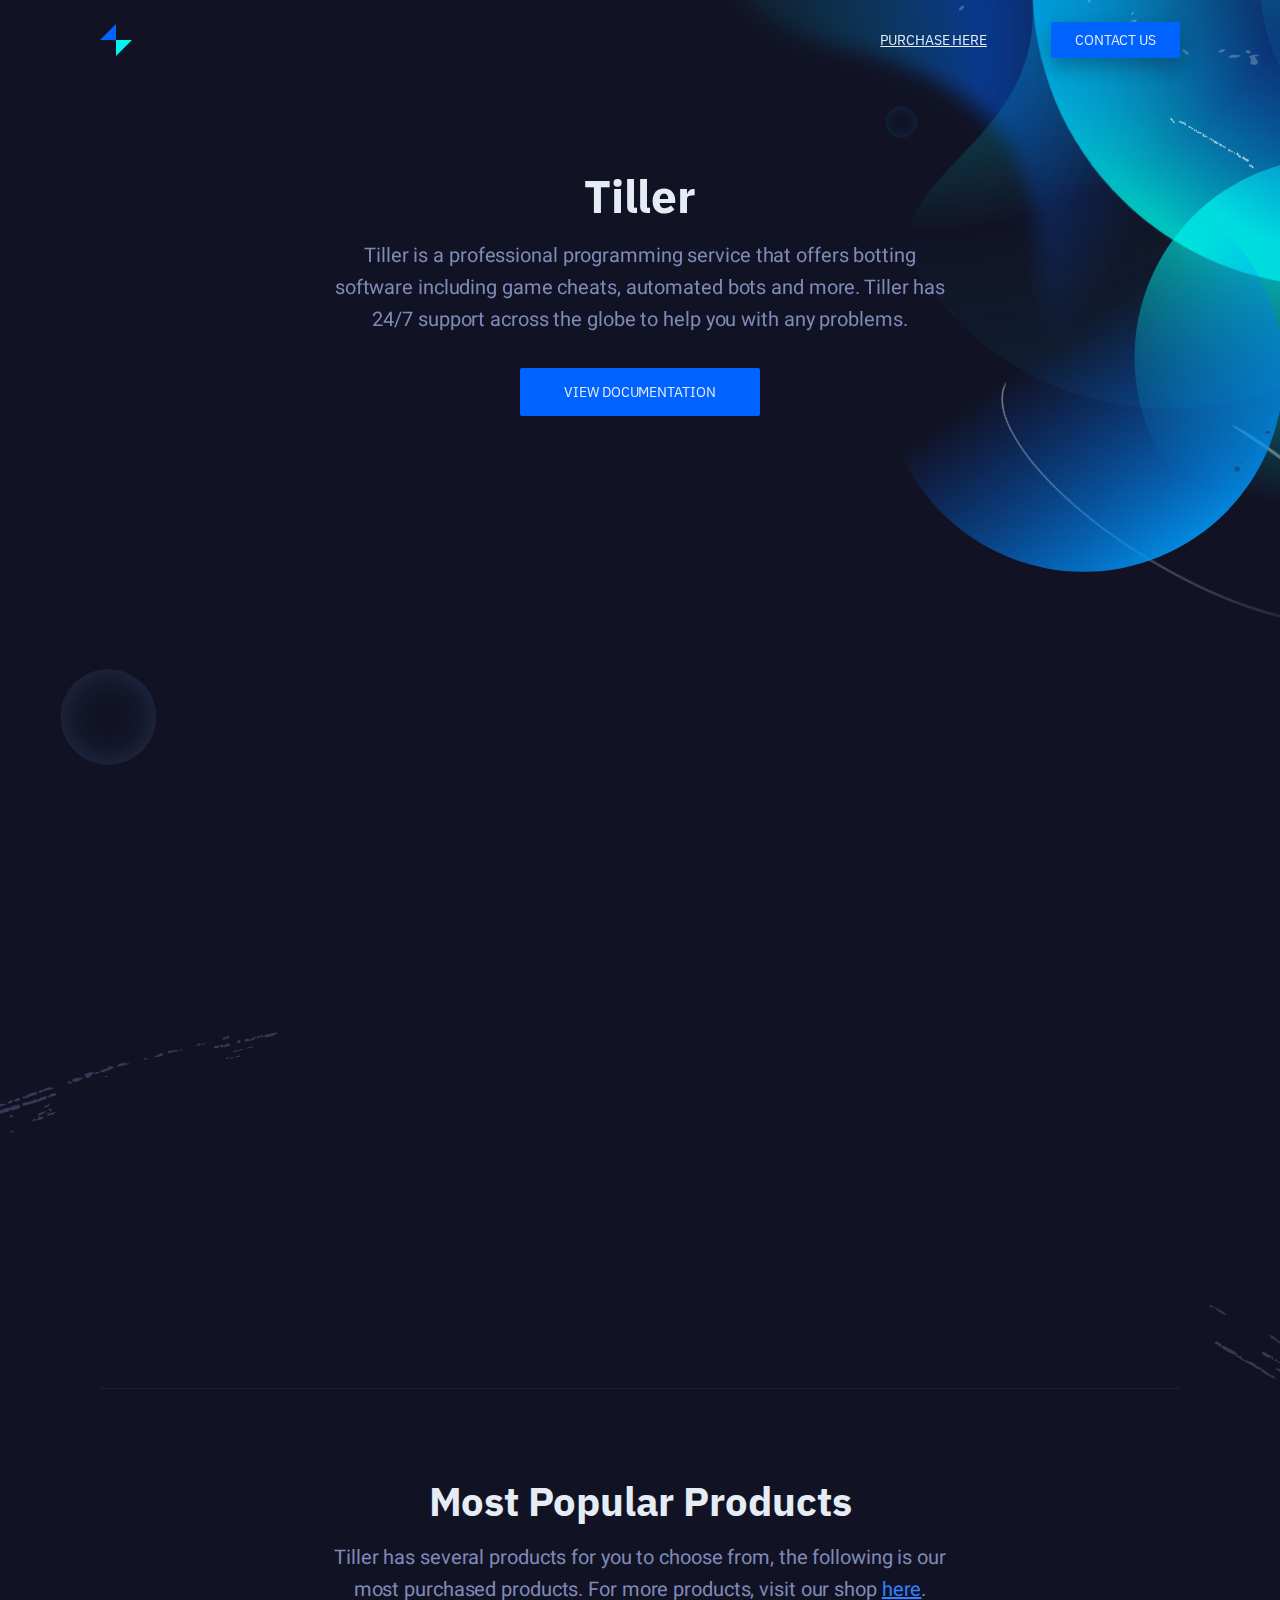
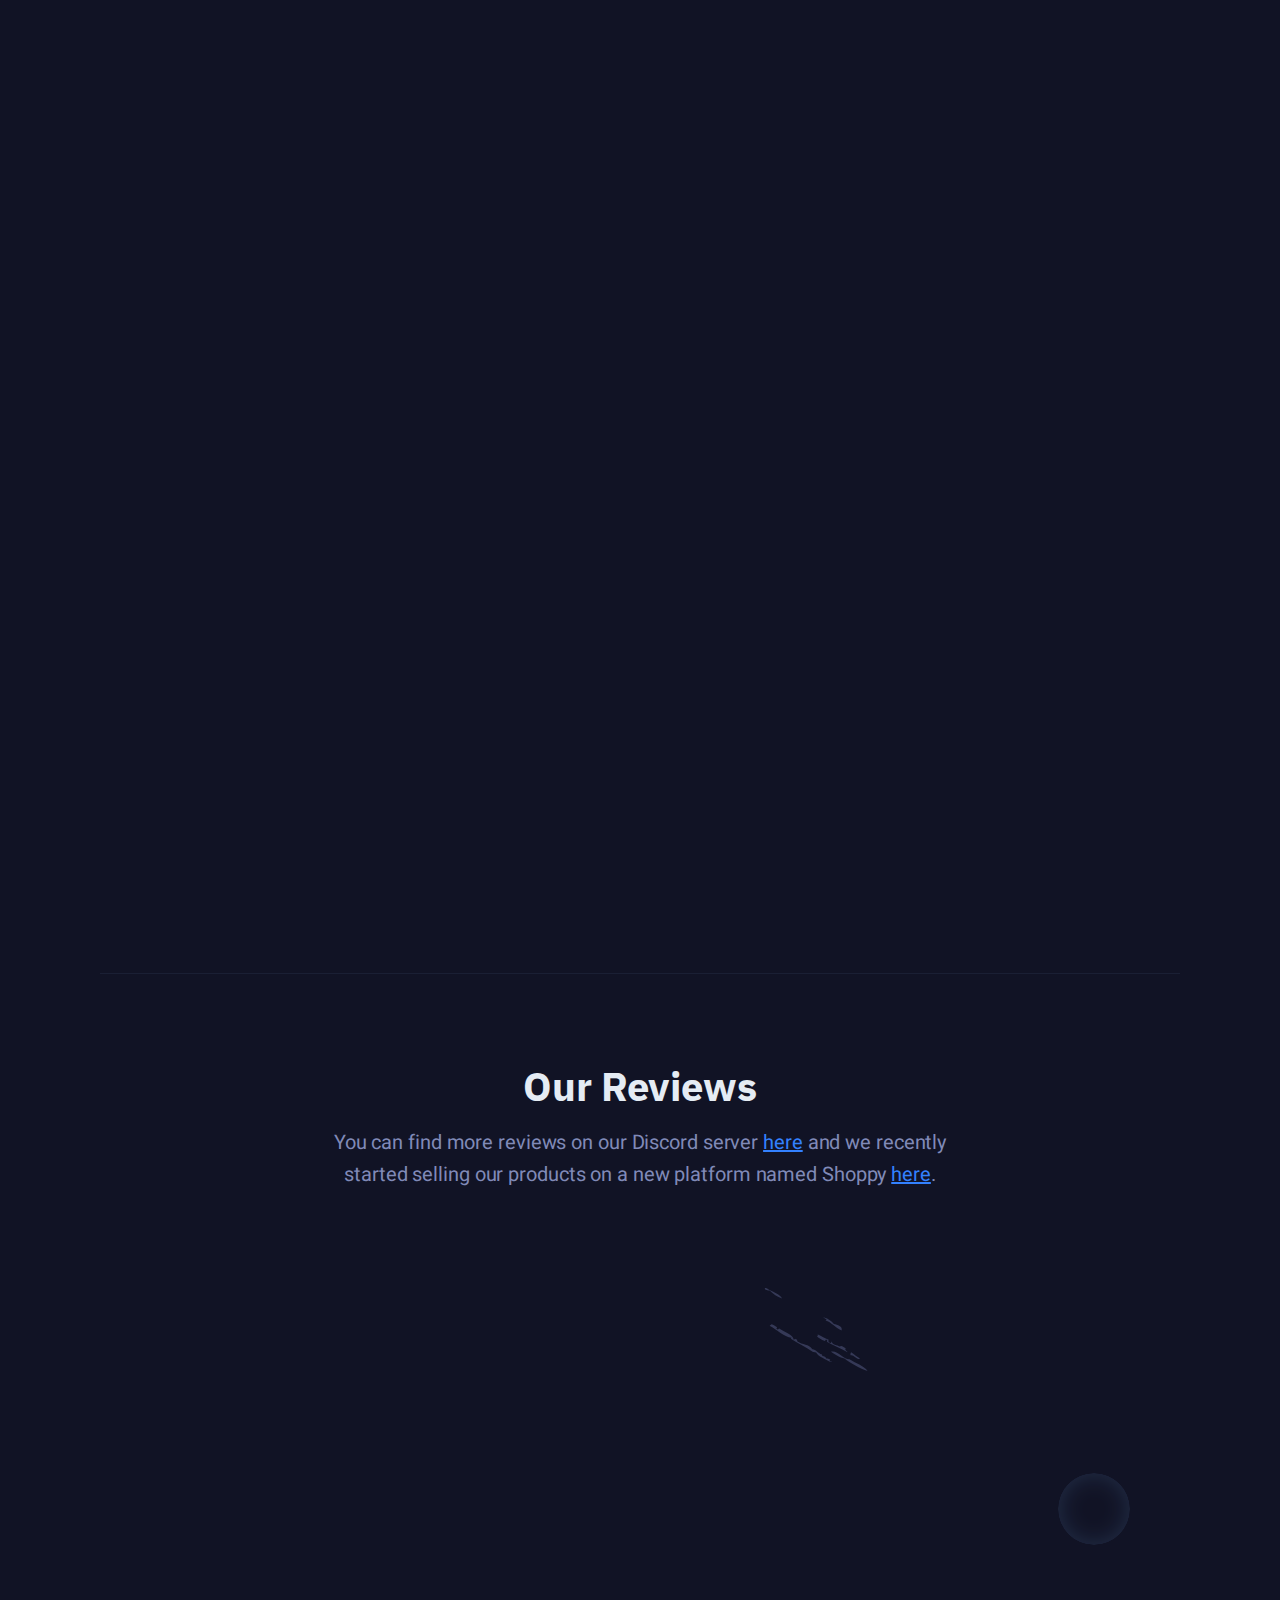
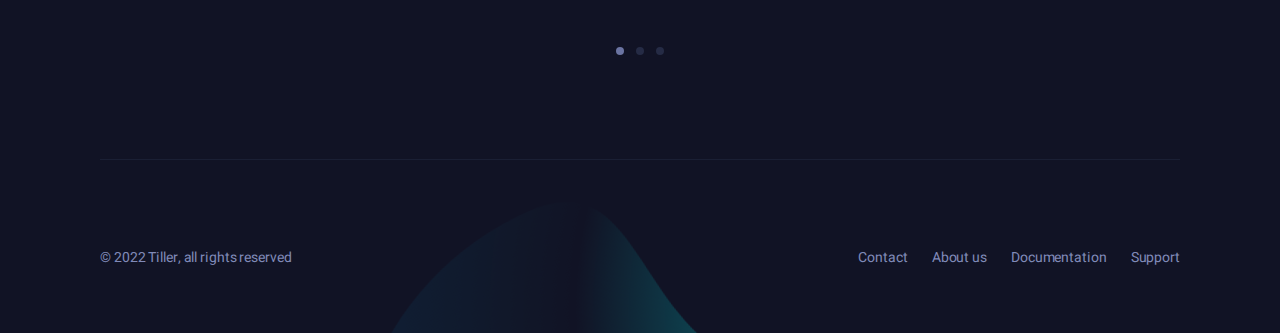
<file: index.html>
<!DOCTYPE html>
<html lang="en" class="no-js">

<head>
	<meta charset="utf-8" />
	<meta http-equiv="X-UA-Compatible" content="IE=edge" />
	<meta name="viewport" content="width=device-width,initial-scale=1" />
	<title>Tiller Development</title>
	<link rel="stylesheet" href="css/style.css" />
</head>

<body class="has-animations">
	<div class="body-wrap">
		<header class="site-header reveal-from-bottom">
			<div class="container">
				<div class="site-header-inner">
					<div class="brand">
						<h1 class="m-0">
							<a href="index.html"><img src="images/logo.svg" alt="Tiller" width="32" height="32" /></a>
						</h1>
					</div>
					<button id="header-nav-toggle" class="header-nav-toggle" aria-controls="primary-menu"
						aria-expanded="false">
						<span class="screen-reader">Menu</span>
						<span class="hamburger"><span class="hamburger-inner"></span></span>
					</button>
					<nav id="header-nav" class="header-nav">
						<div class="header-nav-inner">
							<ul class="list-reset text-xxs header-nav-right">
								<li>
									<a href="https://shoppy.gg/@tiller">Purchase here</a>
								</li>
							</ul>
							<ul class="list-reset header-nav-right">
								<li><a class="button button-primary button-sm" href="https://tiller.to/discord">Contact Us</a>
								</li>
							</ul>
						</div>
					</nav>
				</div>
			</div>
		</header>
		<main class="site-content">
			<section class="hero section center-content illustration-section-01">
				<div class="container-sm">
					<div class="hero-inner section-inner">
						<div class="hero-content">
							<h1 class="mt-0 mb-16 reveal-from-bottom" data-reveal-delay="200">
								Tiller
							</h1>
							<div class="container-xs">
								<p class="mt-0 mb-32 reveal-from-bottom" data-reveal-delay="400">
									Tiller is a professional programming service that offers botting software including game cheats, automated bots and more. 
									Tiller has 24/7 support across the globe to help you with any problems.
								</p>
								<div class="reveal-from-bottom" data-reveal-delay="600">
									<a class="button button-primary" href="https://tiller.to/docs">View Documentation</a>
								</div>
							</div>
						</div>
						<div class="hero-figure illustration-element-01 reveal-from-bottom" data-reveal-value="20px"
							data-reveal-delay="800">
							<img src="images/hero-image.png" alt="Hero image" />
						</div>
					</div>
				</div>
			</section>
			<section class="features-tiles section center-content illustration-section-02">
				<div class="container">
					<div class="features-tiles-inner section-inner">
						<div class="tiles-wrap">
							<div class="tiles-item reveal-scale-up">
								<div class="tiles-item-inner">
									<div class="features-tiles-item-header">
										<div class="features-tiles-item-image mb-16">
											<img src="images/feature-tile-icon-01.svg" alt="Feature tile icon 01" />
										</div>
									</div>
									<div class="features-tiles-item-content">
										<h4 class="mt-0 mb-8">
											User friendly
										</h4>
										<p class="m-0 text-sm">
											All of our products are straight-forward with a guide if needed and have a clean user interface.
										</p>
									</div>
								</div>
							</div>
							<div class="tiles-item reveal-scale-up" data-reveal-delay="200">
								<div class="tiles-item-inner">
									<div class="features-tiles-item-header">
										<div class="features-tiles-item-image mb-16">
											<img src="images/feature-tile-icon-02.svg" alt="Feature tile icon 02" />
										</div>
									</div>
									<div class="features-tiles-item-content">
										<h4 class="mt-0 mb-8">
											24/7 Support
										</h4>
										<p class="m-0 text-sm">
											We have kind and helpful support from all around the world with several languages to assist you.
										</p>
									</div>
								</div>
							</div>
							<div class="tiles-item reveal-scale-up" data-reveal-delay="400">
								<div class="tiles-item-inner">
									<div class="features-tiles-item-header">
										<div class="features-tiles-item-image mb-16">
											<img src="images/feature-tile-icon-03.svg" alt="Feature tile icon 03" />
										</div>
									</div>
									<div class="features-tiles-item-content">
										<h4 class="mt-0 mb-8">
											Reputable
										</h4>
										<p class="m-0 text-sm">
											We have several customers who are satisfied with Tiller products and we do our best to ensure satisfaction.
										</p>
									</div>
								</div>
							</div>
							
						</div>
					</div>
				</div>
			</section>
			<section class="features-split section">
				<div class="container">
					<div class="features-split-inner section-inner has-top-divider">
						<div class="section-header center-content">
							<div class="container-xs">
								<h2 class="mt-0 mb-16">
									Most Popular Products
								</h2>
								<p class="m-0">
									Tiller has several products for you to choose from, the following is our most purchased products. For more products, visit our shop <a href="https://shoppy.gg/@tiller">here</a>.
								</p>
							</div>
						</div>
						<div class="split-wrap invert-mobile">
							<div class="split-item">
								<div class="split-item-content center-content-mobile reveal-from-left"
									data-reveal-container=".split-item">
									<h3 class="mt-0 mb-12">
										VALORANT Aimbot
									</h3>
									<p class="m-0">
										<b>Undetected</b> and <b>external</b> aimbot. This cheat does not inject into the game, instead it uses what is on your screen. This product also includes: Flickbot, Aimbot, Triggerbot, A.I Detection and Color Detection.
									</p>
								</div>
								<div class="split-item-image split-item-image-fill illustration-element-03 reveal-from-right"
									data-reveal-container=".split-item">
									<img src="images/features-split-image.svg" alt="Features split image 01" />
									<div style="position:absolute;width:117.8%;max-width:117.8%;top:-9.9%;left:-5.87%">
										<img src="images/features-split-top-01.png" alt="Features split top 01"
											width="622" height="510" />
									</div>
								</div>
							</div>
							<div class="split-item">
								<div class="split-item-content center-content-mobile reveal-from-right"
									data-reveal-container=".split-item">
									<h3 class="mt-0 mb-12">
										Twitch Bot
									</h3>
									<p class="m-0">
										<b>Live View Bot</b>, Follow Bot, Account Creator, Chat Spammer, Host Sender, Friend Request Sender, Spam Whispers
									</p>
								</div>
								<div class="split-item-image split-item-image-fill illustration-element-04 reveal-from-left"
									data-reveal-container=".split-item">
									<img src="images/twitch.png" alt="Features split image 02" />
									<div style="position:absolute;width:117.8%;max-width:117.8%;top:-9.9%;left:-5.87%">
										
									</div>
								</div>
							</div>
							
								
							</div>
						</div>
					</div>
				</div>
			</section>
			<section class="pricing section">
				<div class="container">
					<div class="pricing-inner section-inner pb-0 has-top-divider">
						<div class="section-header center-content">
							<div class="container-xs">
								<h2 class="mt-0 mb-16">
									Our Reviews
								</h2>
								<p class="m-0">
									You can find more reviews on our Discord server <a href="https://tiller.to/discord">here</a> and we recently started selling our products on a new platform named Shoppy <a href="https://shoppy.gg/@tiller">here</a>.
								</p>
							</div>
						</div>
						
				</div>
			</section>
			<section class="testimonial section center-content is-carousel illustration-section-07"
				data-autorotate="7000">
				<div class="container-xs">
					<div class="testimonial-inner section-inner">
						<div class="tiles-wrap carousel-items reveal-scale-up">
							<div class="tiles-item carousel-item">
								<div class="tiles-item-inner">
									<div class="testimonial-item-header mb-16">
										<h2 class="mt-0 mb-16">
											Alkay 
										</h2>
										<div class="testimonial-item-image">
											
											<img src="images/alkay.png" alt="Testimonial image 01"
												width="56" height="56" />
										</div>
									</div>
									<div class="testimonial-item-content">
										<p class="m-0">
											+rep I've been using the Valorant aimbot for awhile now and it's incredible, I wish I found it sooner I have climbed ranks super fast. Haven't been banned and it's great it doesn't hook into Valorant. Lots of options, legit or rage 10/10 
										</p>
									</div>
								</div>
							</div>
							<div class="tiles-item carousel-item">
								<div class="tiles-item-inner">
									<div class="testimonial-item-header mb-16">
										<h2 class="mt-0 mb-16">
											xTekky 
										</h2>
										<div class="testimonial-item-image">
											
											<img src="images/tekky.png" alt="Testimonial image 02"
												width="56" height="56" />
										</div>
									</div>
									<div class="testimonial-item-content">
										<p class="m-0">
											Totally worth it! Amazing Valorant cheat Skilled support, knows exactly what to do. I tried other cheats but all got me banned, this one haven't been banned.
										</p>
									</div>
								</div>
							</div>
							<div class="tiles-item carousel-item">
								<div class="tiles-item-inner">
									<div class="testimonial-item-header mb-16">
										<h2 class="mt-0 mb-16">
											Jove 
										</h2>
										<div class="testimonial-item-image">
											<img src="images/jove.png" alt="Testimonial image 03"
												width="56" height="56" />
										</div>
									</div>
									<div class="testimonial-item-content">
										<p class="m-0">
											Twitch bot is great, so many options to do and great to troll people with chat spam and the live view bot works 10/10. I also got the valorant cheat for a week, not banned and aimbot so accurate.
										</p>
									</div>
								</div>
							</div>
						</div>
					</div>
				</div>
			</section>
		</main>
		<footer class="site-footer center-content-mobile illustration-section-09">
			<div class="container">
				<div class="site-footer-inner has-top-divider">
					<div class="footer-top space-between text-xxs">
						
					</div>
					<div class="footer-bottom space-between text-xxs invert-order-desktop">
						<nav class="footer-nav">
							<ul class="list-reset">
								<li><a href="https://tiller.to/discord">Contact</a></li>
								<li><a href="#">About us</a></li>
								<li><a href="https://tiller.to/docs">Documentation</a></li>
								<li><a href="https://tiller.to/discord">Support</a></li>
							</ul>
						</nav>
						<div class="footer-copyright">
							&copy; 2022 Tiller, all rights reserved
						</div>
					</div>
				</div>
			</div>
		</footer>
	</div>
	<script src="js/main.min.js"></script>
</body>

</html>
</file>
<file: css/style.css>
@import url("https://fonts.googleapis.com/css?family=IBM+Plex+Sans:600|Heebo:400,700&display=swap");html{line-height:1.15;-ms-text-size-adjust:100%;-webkit-text-size-adjust:100%}body{margin:0}article,aside,footer,header,nav,section{display:block}h1{font-size:2em;margin:0.67em 0}figcaption,figure,main{display:block}figure{margin:1em 40px}hr{box-sizing:content-box;height:0;overflow:visible}pre{font-family:monospace, monospace;font-size:1em}a{background-color:transparent;-webkit-text-decoration-skip:objects}abbr[title]{border-bottom:none;text-decoration:underline;-webkit-text-decoration:underline dotted;text-decoration:underline dotted}b,strong{font-weight:inherit}b,strong{font-weight:bolder}code,kbd,samp{font-family:monospace, monospace;font-size:1em}dfn{font-style:italic}mark{background-color:#ff0;color:#000}small{font-size:80%}sub,sup{font-size:75%;line-height:0;position:relative;vertical-align:baseline}sub{bottom:-0.25em}sup{top:-0.5em}audio,video{display:inline-block}audio:not([controls]){display:none;height:0}img{border-style:none}svg:not(:root){overflow:hidden}button,input,optgroup,select,textarea{font-family:sans-serif;font-size:100%;line-height:1.15;margin:0}button,input{overflow:visible}button,select{text-transform:none}button,html [type="button"],[type="reset"],[type="submit"]{-webkit-appearance:button}button::-moz-focus-inner,[type="button"]::-moz-focus-inner,[type="reset"]::-moz-focus-inner,[type="submit"]::-moz-focus-inner{border-style:none;padding:0}button:-moz-focusring,[type="button"]:-moz-focusring,[type="reset"]:-moz-focusring,[type="submit"]:-moz-focusring{outline:1px dotted ButtonText}fieldset{padding:0.35em 0.75em 0.625em}legend{box-sizing:border-box;color:inherit;display:table;max-width:100%;padding:0;white-space:normal}progress{display:inline-block;vertical-align:baseline}textarea{overflow:auto}[type="checkbox"],[type="radio"]{box-sizing:border-box;padding:0}[type="number"]::-webkit-inner-spin-button,[type="number"]::-webkit-outer-spin-button{height:auto}[type="search"]{-webkit-appearance:textfield;outline-offset:-2px}[type="search"]::-webkit-search-cancel-button,[type="search"]::-webkit-search-decoration{-webkit-appearance:none}::-webkit-file-upload-button{-webkit-appearance:button;font:inherit}details,menu{display:block}summary{display:list-item}canvas{display:inline-block}template{display:none}[hidden]{display:none}@media (min-width: 641px){.has-animations [class*=reveal-]{opacity:0;will-change:opacity, transform}.has-animations .reveal-from-top{transform:translateY(-20px)}.has-animations .reveal-from-bottom{transform:translateY(20px)}.has-animations .reveal-from-left{transform:translateX(-20px)}.has-animations .reveal-from-right{transform:translateX(20px)}.has-animations .reveal-scale-up{transform:scale(.95)}.has-animations .reveal-scale-down{transform:scale(1.05)}.has-animations .reveal-rotate-from-left{transform:perspective(1000px) rotateY(-45deg)}.has-animations .reveal-rotate-from-right{transform:perspective(1000px) rotateY(45deg)}.has-animations.is-loaded [class*=reveal-]{transition:opacity .6s ease,transform .6s ease}.has-animations.is-loaded [class*=reveal-].is-revealed{opacity:1;transform:translate(0)}}html{box-sizing:border-box}*,*:before,*:after{box-sizing:inherit}body{background:#111325;-moz-osx-font-smoothing:grayscale;-webkit-font-smoothing:antialiased}hr{border:0;display:block;height:1px;background:#1A1F34;margin-top:24px;margin-bottom:24px}ul,ol{margin-top:0;padding-left:24px}ul:not(:last-child),ol:not(:last-child){margin-bottom:24px}ul{list-style:disc}ol{list-style:decimal}li:not(:last-child){margin-bottom:12px}li>ul,li>ol{margin-top:12px;margin-bottom:0}dl{margin-top:0;margin-bottom:24px}dt{font-weight:700}dd{margin-left:24px;margin-bottom:24px}img{border-radius:2px}img,svg,video{display:block;height:auto;max-width:100%}figure{margin:48px 0}figcaption{padding:8px 0}table{font-size:16px;line-height:24px;letter-spacing:-0.1px;border-collapse:collapse;margin-bottom:24px;width:100%}tr{border-bottom:1px solid #1A1F34}th{font-weight:700;text-align:left}th,td{padding:8px 16px}th:first-child,td:first-child{padding-left:0}th:last-child,td:last-child{padding-right:0}.invert-color hr{display:block;height:1px;background:#E5ECF4}.invert-color tr{border-bottom:1px solid #E5ECF4}html{font-size:20px;line-height:32px;letter-spacing:-0.1px}body{color:#808AB8;font-size:1rem}body,button,input,select,textarea{font-family:"Heebo", sans-serif;font-weight:400}h1,h2,h3,h4,h5,h6,.h1,.h2,.h3,.h4,.h5,.h6{font-family:"IBM Plex Sans", serif;font-weight:700;clear:both;color:#E5ECF4;word-wrap:break-word;overflow-wrap:break-word}h1,.h1{font-size:40px;line-height:50px}h2,.h2{font-size:32px;line-height:42px}h3,.h3{font-size:24px;line-height:34px}h4,.h4{font-size:24px;line-height:34px}h5,.h5{font-size:20px;line-height:32px;letter-spacing:-0.1px}h6,.h6,small,.text-sm{font-size:18px;line-height:30px;letter-spacing:-0.1px}.text-xs{font-size:16px;line-height:24px;letter-spacing:-0.1px}.text-xxs{font-size:14px;line-height:22px}figcaption{font-size:14px;line-height:22px}a:not(.button){color:#3381FF;text-decoration:underline;font-weight:400}a:not(.button):hover,a:not(.button):active{outline:0;text-decoration:none}a.button-link{color:#808AB8;text-decoration:underline;font-weight:400}a.button-link:hover,a.button-link:active{text-decoration:none}h1,.h1{margin-top:48px;margin-bottom:32px}h2,.h2{margin-top:48px;margin-bottom:32px}h3,.h3{margin-top:36px;margin-bottom:24px}h4,h5,h6,.h4,.h5,.h6{margin-top:24px;margin-bottom:24px}p{margin-top:0;margin-bottom:24px}dfn,cite,em,i{font-style:italic}blockquote{font-size:20px;line-height:32px;letter-spacing:-0.1px;margin-top:24px;margin-bottom:24px;margin-left:24px}blockquote::before{content:"\201C"}blockquote::after{content:"\201D"}blockquote p{display:inline}address{border-width:1px 0;border-style:solid;border-color:#1A1F34;padding:24px 0;margin:0 0 24px}pre,pre h1,pre h2,pre h3,pre h4,pre h5,pre h6,pre .h1,pre .h2,pre .h3,pre .h4,pre .h5,pre .h6{font-family:"Courier 10 Pitch", Courier, monospace}pre,code,kbd,tt,var{background:#0c0e1b}pre{font-size:16px;line-height:24px;letter-spacing:-0.1px;max-width:100%;overflow:auto;padding:24px 24px;margin-top:24px;margin-bottom:24px}code,kbd,tt,var{font-family:Monaco, Consolas, "Andale Mono", "DejaVu Sans Mono", monospace;font-size:16px;line-height:24px;letter-spacing:-0.1px;padding:2px 4px}abbr,acronym{cursor:help}mark,ins{text-decoration:none}b,strong{font-weight:700}.invert-color{color:#252B45}.invert-color a:not(.button){color:#252B45;text-decoration:underline}.invert-color a:not(.button):hover,.invert-color a:not(.button):active{outline:0;text-decoration:none}.invert-color a.button-link{text-decoration:underline}.invert-color a.button-link:hover,.invert-color a.button-link:active{text-decoration:none}.invert-color h1,.invert-color h2,.invert-color h3,.invert-color h4,.invert-color h5,.invert-color h6,.invert-color .h1,.invert-color .h2,.invert-color .h3,.invert-color .h4,.invert-color .h5,.invert-color .h6{color:#111325}.invert-color address{border-color:#E5ECF4}.invert-color pre,.invert-color code,.invert-color kbd,.invert-color tt,.invert-color var{background:#0c0e1b}@media (max-width: 640px){.h1-mobile{font-size:40px;line-height:50px}.h2-mobile{font-size:32px;line-height:42px}.h3-mobile{font-size:24px;line-height:34px}.h4-mobile{font-size:24px;line-height:34px}.h5-mobile{font-size:20px;line-height:32px;letter-spacing:-0.1px}.h6-mobile{font-size:18px;line-height:30px;letter-spacing:-0.1px}}@media (min-width: 641px){h1,.h1{font-size:46px;line-height:56px}h2,.h2{font-size:40px;line-height:50px}h3,.h3{font-size:32px;line-height:42px}}.container,.container-sm,.container-xs{width:100%;margin:0 auto;padding-left:16px;padding-right:16px}@media (min-width: 481px){.container,.container-sm,.container-xs{padding-left:24px;padding-right:24px}}.container{max-width:1128px}.container-sm{max-width:944px}.container-xs{max-width:668px}[class*=container] [class*=container]{padding-left:0;padding-right:0}[class*=container] .container-sm{max-width:896px}[class*=container] .container-xs{max-width:620px}.button{display:inline-flex;font-size:14px;line-height:22px;font-weight:400;padding:12px 43px;height:48px;text-decoration:none !important;text-transform:uppercase;color:#0062FF;background-color:#E5ECF4;border-width:1px;border-style:solid;border-color:rgba(0,0,0,0);border-radius:2px;cursor:pointer;justify-content:center;text-align:center;letter-spacing:inherit;white-space:nowrap;transition:background .15s ease}.button:active{outline:0}.button:hover{background-color:#fff}.button.is-loading{position:relative;color:transparent !important;pointer-events:none}.button.is-loading::after{content:'';display:block;position:absolute;width:22px;height:22px;margin-left:-11px;margin-top:-11px;top:50%;left:50%;border:2px solid #0062FF;border-radius:50%;border-right-color:transparent !important;border-top-color:transparent !important;z-index:1;-webkit-animation:button-loading .6s infinite linear;animation:button-loading .6s infinite linear}.button[disabled]{cursor:not-allowed;color:#111325;background-color:#252B45 !important}.button[disabled].is-loading::after{border-color:#111325}.button-sm{padding:6px 23px;height:36px}.button-dark{color:#E5ECF4;background-color:#111325}.button-dark:hover{background-color:#16182f}.button-dark.is-loading::after{border-color:#E5ECF4}.button-primary{color:#E5ECF4;background-color:#0062FF}.button-primary:hover{background-color:#0f6bff}.button-primary.is-loading::after{border-color:#E5ECF4}.button-secondary{color:#E5ECF4;background-color:#00A7FF}.button-secondary:hover{background-color:#0facff}.button-secondary.is-loading::after{border-color:#E5ECF4}.button-block{display:flex;width:100%}.button-group{display:flex;flex-wrap:wrap;align-items:center;margin-right:-8px;margin-left:-8px;margin-top:-8px}.button-group:last-of-type{margin-bottom:-8px}.button-group:not(:last-of-type){margin-bottom:8px}.button-group>[class*=button]{margin:8px}@media (max-width: 640px){.button-wide-mobile{width:100%;max-width:280px}}@-webkit-keyframes button-loading{0%{transform:rotate(0)}100%{transform:rotate(360deg)}}@keyframes button-loading{0%{transform:rotate(0)}100%{transform:rotate(360deg)}}fieldset{padding:0;margin:0;border:0}.form-label{font-size:14px;line-height:22px;font-weight:700;color:#808AB8}.form-input,.form-select,.form-checkbox input,.form-radio input{-moz-appearance:none;-webkit-appearance:none;background-color:rgba(0,0,0,0);border-width:1px;border-style:solid;border-color:#252B45}.form-input:active,.form-input:focus,.form-select:active,.form-select:focus,.form-checkbox input:active,.form-checkbox input:focus,.form-radio input:active,.form-radio input:focus{outline:none;background-color:#1A1F34}.form-input[disabled],.form-select[disabled],.form-checkbox input[disabled],.form-radio input[disabled]{cursor:not-allowed;background-color:#252B45;border-color:#808AB8}.form-input.form-error,.form-select.form-error,.form-checkbox input.form-error,.form-radio input.form-error{border-color:#FF5858}.form-input.form-warning,.form-select.form-warning,.form-checkbox input.form-warning,.form-radio input.form-warning{border-color:#FFBD65}.form-input.form-success,.form-select.form-success,.form-checkbox input.form-success,.form-radio input.form-success{border-color:#00C2BE}.form-input,.form-select{display:block;font-size:16px;line-height:24px;letter-spacing:-0.1px;padding:11px 15px;height:48px;border-radius:0;color:#808AB8;box-shadow:none;max-width:100%;width:100%}.form-input::-webkit-input-placeholder{color:#6B74A2}.form-input::-moz-placeholder{color:#6B74A2}.form-input:-ms-input-placeholder{color:#6B74A2}.form-input::-ms-input-placeholder{color:#6B74A2}.form-input::placeholder{color:#6B74A2}.form-input::-ms-input-placeholder{color:#6B74A2}textarea.form-input{height:auto;resize:vertical}.form-select{padding-right:46px;background-image:url("data:image/svg+xml;charset=US-ASCII,%3Csvg%20viewBox%3D%220%200%2016%2016%22%20xmlns%3D%22http%3A%2F%2Fwww.w3.org%2F2000%2Fsvg%22%3E%3Cpath%20d%3D%22M8%2011.4L2.6%206%204%204.6l4%204%204-4L13.4%206%208%2011.4z%22%20fill%3D%22%23E5ECF4%22%20fill-rule%3D%22evenodd%22%2F%3E%3C%2Fsvg%3E");background-position:right 15px center;background-repeat:no-repeat;background-size:16px 16px}.form-select-sm{padding-right:38px;background-position:right 11px center}.form-select-sm,.form-input-sm{padding:5px 11px;height:36px}.has-icon-left,.has-icon-right{position:relative}.has-icon-left svg,.has-icon-right svg{pointer-events:none;position:absolute;top:50%;transform:translateY(-50%)}.has-icon-left .form-input{padding-left:46px}.has-icon-left .form-input+svg{left:15px}.has-icon-left .form-input-sm{padding-left:38px}.has-icon-left .form-input-sm+svg{left:11px}.has-icon-right .form-input{padding-right:46px}.has-icon-right .form-input+svg{right:15px}.has-icon-right .form-input-sm{padding-right:38px}.has-icon-right .form-input-sm+svg{right:11px}.form-checkbox,.form-radio,.form-switch{font-size:16px;line-height:24px;letter-spacing:-0.1px;color:#808AB8;position:relative;padding-left:24px;cursor:pointer}.form-checkbox,.form-radio{padding-left:24px}.form-checkbox input,.form-radio input{position:absolute;left:0;top:3px;width:16px;height:16px;cursor:pointer}.form-checkbox input:checked,.form-radio input:checked{background-color:#0062FF !important;border-color:#0062FF !important;background-position:50%}.form-checkbox input{border-radius:2px}.form-checkbox input:checked{background-image:url([data-uri])}.form-radio input{border-radius:50%}.form-radio input:checked{background-image:url([data-uri])}.form-switch{position:relative;-webkit-user-select:none;-moz-user-select:none;-ms-user-select:none;user-select:none;padding-left:72px;cursor:pointer}.form-switch input{clip:rect(0, 0, 0, 0);height:1px;margin:-1px;overflow:hidden;position:absolute;width:1px}.form-switch .form-switch-icon{position:absolute;left:0;top:-4px;width:60px;height:32px;border-radius:16px;background:#252B45}.form-switch .form-switch-icon::before{content:'';display:block;position:absolute;top:2px;left:2px;width:28px;height:28px;border-radius:14px;background:#E5ECF4;transition:all .15s ease-out}.form-switch input:checked+.form-switch-icon{background:#0062FF}.form-switch input:checked+.form-switch-icon::before{left:30px}.invert-color .form-label{color:#252B45}.invert-color .form-input,.invert-color .form-select,.invert-color .form-checkbox input,.invert-color .form-radio input{background-color:#fff;border-color:#808AB8}.invert-color .form-input:active,.invert-color .form-input:focus,.invert-color .form-select:active,.invert-color .form-select:focus,.invert-color .form-checkbox input:active,.invert-color .form-checkbox input:focus,.invert-color .form-radio input:active,.invert-color .form-radio input:focus{background-color:#E5ECF4}.invert-color .form-input[disabled],.invert-color .form-select[disabled],.invert-color .form-checkbox input[disabled],.invert-color .form-radio input[disabled]{background-color:#6B74A2}.invert-color .form-input,.invert-color .form-select{color:#252B45}.invert-color .form-select{background-image:url("data:image/svg+xml;charset=US-ASCII,%3Csvg%20viewBox%3D%220%200%2016%2016%22%20xmlns%3D%22http%3A%2F%2Fwww.w3.org%2F2000%2Fsvg%22%3E%3Cpath%20d%3D%22M8%2011.4L2.6%206%204%204.6l4%204%204-4L13.4%206%208%2011.4z%22%20fill%3D%22%23252B45%22%20fill-rule%3D%22evenodd%22%2F%3E%3C%2Fsvg%3E")}.invert-color .form-checkbox input:checked,.invert-color .form-radio input:checked{background-color:!important;border-color:!important}.form-group{display:flex}.form-group .form-input{flex-grow:1;flex-shrink:1;margin-right:12px}.form-group .button{padding-left:24px;padding-right:24px;flex-shrink:0}.form-hint{font-size:14px;line-height:22px;margin-top:8px}@media (max-width: 640px){.form-group-desktop .form-input{margin-bottom:12px}.form-group-desktop .button{width:100%}}@media (min-width: 641px){.form-group-desktop{display:flex}.form-group-desktop .form-input{flex-grow:1;flex-shrink:1;margin-right:12px}.form-group-desktop .button{padding-left:24px;padding-right:24px;flex-shrink:0}}.header-nav-toggle{background:transparent;border:0;outline:0;padding:0;cursor:pointer}.hamburger,.hamburger-inner{display:block;pointer-events:none}.hamburger{position:relative;width:24px;height:24px}.hamburger-inner,.hamburger-inner::before,.hamburger-inner::after{width:24px;height:2px;position:absolute;background:#E5ECF4}.invert-color .hamburger-inner,.invert-color .hamburger-inner::before,.invert-color .hamburger-inner::after{background:#1A1F34}.hamburger-inner{top:50%;margin-top:-1px;transition-duration:0.22s;transition-timing-function:cubic-bezier(0.55, 0.055, 0.675, 0.19)}.hamburger-inner::before,.hamburger-inner::after{content:'';display:block}.hamburger-inner::before{top:-7px;transition:top 0.1s 0.25s ease-in, opacity 0.1s ease-in}.hamburger-inner::after{bottom:-7px;transition:bottom 0.1s 0.25s ease-in,transform 0.22s cubic-bezier(0.55, 0.055, 0.675, 0.19),width 0.1s 0.25s ease-in}.off-nav-is-active .hamburger-inner{transform:rotate(225deg);transition-delay:0.12s;transition-timing-function:cubic-bezier(0.215, 0.61, 0.355, 1)}.off-nav-is-active .hamburger-inner::before{top:0;opacity:0;transition:top 0.1s ease-out, opacity 0.1s 0.12s ease-out}.off-nav-is-active .hamburger-inner::after{width:24px;bottom:0;transform:rotate(-90deg);transition:bottom 0.1s ease-out,transform 0.22s 0.12s cubic-bezier(0.215, 0.61, 0.355, 1),width 0.1s ease-out}.accordion li{position:relative}.accordion li::before{content:'';position:absolute;top:0;left:0;width:100%;display:block;height:1px;background:#1A1F34}.accordion li:last-of-type{position:relative}.accordion li:last-of-type::after{content:'';position:absolute;bottom:0;left:0;width:100%;display:block;height:1px;background:#1A1F34}.invert-color .accordion li{position:relative}.invert-color .accordion li::before{content:'';position:absolute;top:0;left:0;width:100%;display:block;height:1px;background:#E5ECF4}.invert-color .accordion li:last-of-type{position:relative}.invert-color .accordion li:last-of-type::after{content:'';position:absolute;bottom:0;left:0;width:100%;display:block;height:1px;background:#E5ECF4}.accordion-header{display:flex;justify-content:space-between;align-items:center;padding-top:24px;padding-bottom:24px;cursor:pointer}.accordion-header span{width:calc(100% - (16px * 2))}.accordion-content{max-height:0;opacity:0;overflow:hidden;transition:max-height .15s ease-in-out,opacity .15s}.is-active .accordion-content{opacity:1}.accordion-content p:last-child{margin-bottom:24px}.accordion-icon{position:relative;width:16px;height:16px}.accordion-icon::before,.accordion-icon::after{content:'';position:absolute;background:#0062FF;transition:transform .25s ease-out}.invert-color .accordion-icon::before,.invert-color .accordion-icon::after{background:#0062FF}.accordion-icon::before{top:0;left:50%;width:2px;height:100%;margin-left:-1px}.accordion-icon::after{top:50%;left:0;width:100%;height:2px;margin-top:-1px}.is-active .accordion-icon{cursor:pointer}.is-active .accordion-icon::before{transform:rotate(90deg)}.is-active .accordion-icon::after{transform:rotate(180deg)}.modal,.modal::before{bottom:0;left:0;right:0;top:0}.modal{display:none;align-items:center;flex-direction:column;justify-content:center;overflow:hidden;position:fixed;z-index:40}.modal.modal-video .modal-inner{padding:0;max-width:1024px}.modal::before,.modal .modal-inner{display:none}.modal::before{content:'';position:absolute;background-color:rgba(17,19,37,0.88)}.modal.is-active{display:flex}.modal.is-active::before,.modal.is-active .modal-inner{display:block}.modal.is-active .modal-inner{-webkit-animation:slideUpInModal .15s ease-in-out both;animation:slideUpInModal .15s ease-in-out both}.modal.is-active::before{-webkit-animation:slideUpInModalBg .15s ease-in-out both;animation:slideUpInModalBg .15s ease-in-out both}.modal-inner{max-height:calc(100vh - 16px * 2);overflow:auto;position:relative;width:calc(100%  - ( 16px * 2 ));max-width:520px;margin-left:16px;margin-right:16px;background:#1A1F34}.modal-content{padding:48px 16px}.modal-close{background:transparent;border:0;outline:0;padding:0;cursor:pointer;position:absolute;right:16px;top:16px;width:16px;height:16px}.modal-close::before,.modal-close::after{content:'';display:block;position:absolute;top:50%;left:50%;margin-top:-1px;margin-left:-8px;width:16px;height:2px;background:#6B74A2}.modal-close::before{transform:rotate(225deg)}.modal-close::after{transform:rotate(-45deg)}.modal-close:hover::before,.modal-close:hover::after{background:#808AB8}@media (min-width: 641px){.modal-inner{margin:0 auto;max-height:calc(100vh - 48px * 2)}.modal-content{padding-top:64px;padding-bottom:64px;padding-left:32px;padding-right:32px}}@-webkit-keyframes slideUpInModal{0%{opacity:0;transform:translateY(-24px)}to{opacity:1;transform:translateY(0)}}@keyframes slideUpInModal{0%{opacity:0;transform:translateY(-24px)}to{opacity:1;transform:translateY(0)}}@-webkit-keyframes slideUpInModalBg{0%{opacity:0}to{opacity:1}}@keyframes slideUpInModalBg{0%{opacity:0}to{opacity:1}}.carousel-item{display:none}.carousel-item.is-loading:not(.is-active){display:block;position:absolute;visibility:hidden;opacity:0}.carousel-item.is-active{display:block}.carousel-bullets{display:inline-flex}.carousel-bullet{display:block;position:relative;width:20px;height:20px;padding:0;cursor:pointer;line-height:0;border:none;background:transparent}.carousel-bullet::before{content:'';position:absolute;left:6px;top:6px;background:#252B45;width:8px;height:8px;border-radius:50%;transition:background .25s ease}.carousel-bullet:focus{outline:none}.carousel-bullet.is-active::before{background:#6B74A2}.carousel-bullet:hover::before{background:#808AB8}.invert-color .carousel-bullet::before{background:#6B74A2}.invert-color .carousel-bullet.is-active::before{background:#252B45}.invert-color .carousel-bullet:hover::before{background:#0062FF}.split-wrap{margin-top:-24px}.split-wrap:last-of-type{margin-bottom:-24px}.split-wrap:not(:last-of-type){margin-bottom:24px}.split-wrap .split-item{padding-top:24px;padding-bottom:24px;display:flex;flex-direction:column}.split-wrap .split-item .split-item-image{position:relative;width:100%}.split-wrap .split-item .split-item-image img,.split-wrap .split-item .split-item-image svg,.split-wrap .split-item .split-item-image video{width:auto;height:auto;max-width:100%;overflow:visible}.split-wrap .split-item .split-item-image.split-item-image-fill img,.split-wrap .split-item .split-item-image.split-item-image-fill svg,.split-wrap .split-item .split-item-image.split-item-image-fill video{width:100%}@media (max-width: 640px){.split-wrap .split-item .split-item-content{margin-bottom:40px}.split-wrap.invert-mobile .split-item .split-item-content{order:1;margin-bottom:0 !important}.split-wrap.invert-mobile .split-item .split-item-image{margin-bottom:40px}}@media (min-width: 641px){.split-wrap{margin-top:-40px}.split-wrap:last-of-type{margin-bottom:-40px}.split-wrap:not(:last-of-type){margin-bottom:40px}.split-wrap .split-item{padding-top:40px;padding-bottom:40px;flex-direction:row;flex-wrap:nowrap;align-items:center;justify-content:flex-start}.split-wrap .split-item .split-item-content{flex-shrink:0;width:396px;margin-bottom:0;margin-right:64px}.split-wrap .split-item .split-item-image{min-width:436px}.split-wrap:not(.invert-desktop) .split-item:nth-child(even),.split-wrap.invert-desktop .split-item:nth-child(odd){justify-content:flex-end}.split-wrap:not(.invert-desktop) .split-item:nth-child(even) .split-item-content,.split-wrap.invert-desktop .split-item:nth-child(odd) .split-item-content{order:1;margin-left:64px;margin-right:0}.split-wrap:not(.invert-desktop) .split-item:nth-child(odd) .split-item-image img,.split-wrap:not(.invert-desktop) .split-item:nth-child(odd) .split-item-image svg,.split-wrap:not(.invert-desktop) .split-item:nth-child(odd) .split-item-image video,.split-wrap.invert-desktop .split-item:nth-child(even) .split-item-image img,.split-wrap.invert-desktop .split-item:nth-child(even) .split-item-image svg,.split-wrap.invert-desktop .split-item:nth-child(even) .split-item-image video{margin-left:auto}.split-wrap.align-top .split-item{align-items:flex-start}}@media (min-width: 821px){.container .split-wrap .split-item .split-item-content{width:488px}.container .split-wrap .split-item .split-item-image{min-width:528px}}.tiles-wrap{display:flex;flex-wrap:wrap;justify-content:center;margin-right:-12px;margin-left:-12px;margin-top:-12px}.tiles-wrap:last-of-type{margin-bottom:-12px}.tiles-wrap:not(:last-of-type){margin-bottom:12px}.tiles-wrap.push-left::after{content:'';flex-basis:330px;max-width:330px;box-sizing:content-box;padding-left:12px;padding-right:12px;height:0}.tiles-item{flex-basis:330px;max-width:330px;box-sizing:content-box;padding:12px}.tiles-item *{box-sizing:border-box}.tiles-item-inner{display:flex;flex-wrap:wrap;flex-direction:column;height:100%;padding:32px 24px}.site-header{position:absolute !important;top:0;width:100%;z-index:10 !important}.site-header+.site-content .section:first-of-type{padding-top:80px}.site-header .brand{margin-right:32px}.site-header-inner{display:flex;justify-content:space-between;align-items:center;height:80px}.header-nav{flex-grow:1}.header-nav .header-nav-inner{display:flex;flex-grow:1}.header-nav ul{display:flex;align-items:center;flex-grow:1;white-space:nowrap;margin-bottom:0}.header-nav ul:first-of-type{flex-wrap:wrap}.header-nav li+.header-button{margin-left:32px}.header-nav a:not(.button){display:block;color:#E5ECF4;text-decoration:underline;font-weight:400;text-transform:uppercase;padding:0 32px}.header-nav a:not(.button):hover,.header-nav a:not(.button):active{text-decoration:none}.invert-color .header-nav a:not(.button){color:#6B74A2;text-decoration:underline}.invert-color .header-nav a:not(.button):hover,.invert-color .header-nav a:not(.button):active{text-decoration:none}.header-nav a.button{margin-left:32px}.header-nav-center:first-of-type{flex-grow:1;justify-content:flex-end}.header-nav-right{justify-content:flex-end}.header-nav-right+.header-nav-right{flex-grow:0}.header-nav-toggle{display:none}@media (max-width: 640px){.header-nav-toggle{display:block}.header-nav-toggle+.header-nav{flex-direction:column;position:absolute;left:0;right:0;top:100%;z-index:9999;background:#0c0e1b;max-height:0;opacity:0;overflow:hidden;transition:max-height .25s ease-in-out, opacity .15s}.header-nav-toggle+.header-nav.is-active{opacity:1}.header-nav-toggle+.header-nav .header-nav-inner{flex-direction:column;padding:24px}.header-nav-toggle+.header-nav ul{display:block;text-align:center}.header-nav-toggle+.header-nav ul a:not(.button){display:inline-flex;color:#E5ECF4;padding-top:12px;padding-bottom:12px}.header-nav-toggle+.header-nav a.button{margin-left:0;margin-top:12px;margin-bottom:12px}}.is-boxed{background:#14172c}.is-boxed .body-wrap{max-width:1440px;margin:0 auto;box-shadow:0 20px 48px rgba(17,19,37,0.8)}.is-boxed .body-wrap::before{content:'';position:absolute;top:0;left:0;width:100%;height:100%;background:#111325;z-index:-10}.body-wrap{position:relative;overflow:hidden;display:flex;flex-direction:column;min-height:100vh}.site-content{flex:1 0 auto}.site-footer{position:relative}.site-footer::before{content:'';position:absolute;bottom:0;left:0;width:100%;height:100%;background:#111325;z-index:-3}.site-footer-inner{padding:48px 0}.footer-top{padding-bottom:12px}.footer-bottom{padding-top:12px}.footer-blocks{display:flex;flex-wrap:wrap;margin-right:-24px;margin-left:-24px;margin-top:-12px}.footer-blocks:last-of-type{margin-bottom:28px}.footer-blocks:not(:last-of-type){margin-bottom:12px}.footer-block{flex-grow:1;flex-basis:160px;box-sizing:content-box;padding:12px 24px}.footer-block *{box-sizing:border-box}.footer-block ul li:not(:last-child){margin-bottom:4px}.footer-block a{color:#808AB8;text-decoration:none;font-weight:400}.footer-block a:hover,.footer-block a:active{text-decoration:underline}.invert-color .footer-block a{text-decoration:none}.invert-color .footer-block a:hover,.invert-color .footer-block a:active{text-decoration:underline}.footer-block-title{font-size:14px;line-height:22px;font-weight:700;color:#E5ECF4;text-transform:uppercase;margin-bottom:8px}.invert-color .footer-block-title{color:#111325}.footer-social a,.footer-nav a{display:flex}.footer-social ul,.footer-nav ul{display:flex;flex-wrap:wrap;justify-content:center;align-items:center;white-space:nowrap;margin-bottom:0}.footer-social ul{margin-right:-16px;margin-left:-16px}.footer-social li{padding:0 8px}.footer-social a{padding:8px}.footer-social a svg{fill:#0062FF;transition:fill .15s ease}.footer-social a:hover svg{fill:#3381FF}.footer-nav{margin-right:-12px;margin-left:-12px}.footer-nav a{color:#808AB8;text-decoration:none;font-weight:400;padding:0 12px}.footer-nav a:hover,.footer-nav a:active{text-decoration:underline}.invert-color .footer-nav a{text-decoration:none}.invert-color .footer-nav a:hover,.invert-color .footer-nav a:active{text-decoration:underline}@media (max-width: 640px){.footer-top>*:not(:last-child),.footer-bottom>*:not(:last-child){margin-bottom:24px}}@media (min-width: 641px){.site-footer-inner{padding:64px 0}.footer-top.space-between,.footer-bottom.space-between{display:flex;justify-content:space-between;align-items:center}.footer-top.invert-order-desktop>*:first-child,.footer-bottom.invert-order-desktop>*:first-child{order:1}}.section-inner{position:relative;padding-top:48px;padding-bottom:48px}.section-header{padding-bottom:48px}@media (min-width: 641px){.section-inner{padding-top:88px;padding-bottom:88px}.section-header{padding-bottom:80px}}.hero .section-inner{padding-bottom:0}.hero-inner>.hero-content+.hero-figure,.hero-inner>.hero-figure+.hero-content{margin-top:48px}.hero-inner>.hero-figure>a{display:inline-flex;align-items:center;vertical-align:top}@media (max-width: 640px){.hero .split-wrap .split-item .split-item-content{margin-bottom:48px}.hero .split-wrap.invert-mobile .split-item .split-item-image{margin-bottom:48px}}@media (min-width: 641px){.hero-inner>.hero-content+.hero-figure,.hero-inner>.hero-figure+.hero-content{margin-top:64px}}@media (min-width: 641px){.features-split .section-header{padding-bottom:92px}}.features-tiles .tiles-wrap{margin-right:-16px;margin-left:-16px;margin-top:-16px}.features-tiles .tiles-wrap:last-of-type{margin-bottom:-16px}.features-tiles .tiles-wrap:not(:last-of-type){margin-bottom:16px}.features-tiles .tiles-wrap.push-left::after{flex-basis:317px;max-width:317px;padding-left:16px;padding-right:16px}.features-tiles .tiles-item{flex-basis:317px;max-width:317px;padding:16px}.features-tiles .tiles-item-inner{padding-top:0;padding-bottom:0;padding-left:0;padding-right:0}@media (min-width: 641px){.features-tiles .tiles-wrap{margin-right:-32px;margin-left:-32px;margin-top:-32px}.features-tiles .tiles-wrap:last-of-type{margin-bottom:-32px}.features-tiles .tiles-wrap:not(:last-of-type){margin-bottom:32px}.features-tiles .tiles-wrap.push-left::after{padding-left:32px;padding-right:32px}.features-tiles .tiles-item{padding:32px}}.pricing .tiles-wrap.push-left::after{flex-basis:344px;max-width:344px}.pricing .tiles-item{flex-basis:344px;max-width:344px}.pricing .tiles-item-inner{padding-top:24px;padding-bottom:24px;padding-left:24px;padding-right:24px}.pricing-item-content{flex-grow:1;width:100%}ul.pricing-item-features-list li{display:flex;align-items:center;margin-bottom:12px}.pricing-switcher{margin-bottom:48px}.pricing-switcher-inner{display:inline-flex}.pricing-switcher-inner .form-switch{padding:0;width:60px}.pricing-switcher-inner .pricing-switcher-label{font-size:16px;line-height:24px;letter-spacing:-0.1px}.pricing-switcher-inner .pricing-switcher-label:first-child{margin-right:16px}.pricing-switcher-inner .pricing-switcher-label:last-child{margin-left:16px}@media (min-width: 641px){.pricing-switcher{margin-bottom:64px}}.testimonial .tiles-wrap{margin-right:0;margin-left:0;margin-top:0}.testimonial .tiles-wrap:last-of-type{margin-bottom:0}.testimonial .tiles-wrap:not(:last-of-type){margin-bottom:0}.testimonial .tiles-wrap.push-left::after{flex-basis:100%;max-width:100%;padding-left:0;padding-right:0}.testimonial .tiles-item{flex-basis:100%;max-width:100%;padding:0}.testimonial .tiles-item-inner{padding-top:0;padding-bottom:0;padding-left:0;padding-right:0}.testimonial-item-content{flex-grow:1}.testimonial-item-source{display:inline-flex;flex-wrap:wrap;align-items:center}.team .tiles-wrap{margin-right:-16px;margin-left:-16px;margin-top:-16px}.team .tiles-wrap:last-of-type{margin-bottom:-16px}.team .tiles-wrap:not(:last-of-type){margin-bottom:16px}.team .tiles-wrap.push-left::after{flex-basis:260px;max-width:260px;padding-left:16px;padding-right:16px}.team .tiles-item{flex-basis:260px;max-width:260px;padding:16px}.team .tiles-item-inner{padding-top:0;padding-bottom:0;padding-left:0;padding-right:0}@media (min-width: 641px){.team .section-header{padding-bottom:80px}.team .tiles-wrap{margin-right:-40px;margin-left:-40px;margin-top:-40px}.team .tiles-wrap:last-of-type{margin-bottom:-40px}.team .tiles-wrap:not(:last-of-type){margin-bottom:40px}.team .tiles-wrap.push-left::after{padding-left:40px;padding-right:40px}.team .tiles-item{padding:40px}}.cta-slogan{margin-bottom:32px}@media (min-width: 641px){.cta-split{display:flex;justify-content:space-between;align-items:center}.cta-split .cta-slogan{margin-bottom:0;margin-right:48px}}.clients .section-inner{padding-top:28px;padding-bottom:28px}.clients-inner ul{display:flex;flex-wrap:wrap;flex-direction:column;justify-content:center;align-items:center;margin:0}.clients-inner li{padding:12px 28px}@media (min-width: 641px){.clients .section-inner{padding-top:36px;padding-bottom:36px}.clients .clients-inner ul{flex-direction:row}}.signin .section-header{padding-bottom:32px}.signin .tiles-item-inner{padding-top:0;padding-bottom:0;padding-left:0;padding-right:0}@media (min-width: 641px){.signin .section-header{padding-bottom:48px}}.signin-footer{display:flex;flex-wrap:wrap;justify-content:space-between}[class*=illustration-]{position:relative}[class*=illustration-]::after{pointer-events:none}[class*=illustration-element-]::after{z-index:-1}[class*=illustration-section-]::after{z-index:-2}.illustration-section-01::after{content:'';position:absolute;width:100%;max-width:100%;height:765px;background-image:url(../images/illustration-section-01.svg);background-repeat:no-repeat;background-size:auto;left:50%;top:0;background-position:center top;transform:translate(-50%)}.illustration-section-02::after{content:'';position:absolute;width:100%;max-width:100%;height:356px;background-image:url(../images/illustration-section-02.svg);background-repeat:no-repeat;background-size:auto;left:50%;bottom:0;background-position:center bottom;transform:translate(-50%)}.illustration-section-03::after{content:'';position:absolute;width:100%;max-width:100%;height:270px;background-image:url(../images/illustration-section-03.svg);background-repeat:no-repeat;background-size:auto;left:50%;top:0;background-position:center top;transform:translate(-50%)}.illustration-section-04::after{content:'';position:absolute;width:100%;max-width:100%;height:325px;background-image:url(../images/illustration-section-04.svg);background-repeat:no-repeat;background-size:auto;left:50%;top:-120px;background-position:center top;transform:translate(-50%)}.illustration-section-05::after{content:'';position:absolute;width:100%;max-width:100%;height:304px;background-image:url(../images/illustration-section-05.svg);background-repeat:no-repeat;background-size:auto;left:50%;top:0;background-position:center top;transform:translate(-50%)}.illustration-section-06::after{content:'';position:absolute;width:100%;max-width:100%;height:288px;background-image:url(../images/illustration-section-06.svg);background-repeat:no-repeat;background-size:auto;left:50%;top:0;background-position:center top;transform:translate(-50%)}.illustration-section-07::after{content:'';position:absolute;width:100%;max-width:100%;height:274px;background-image:url(../images/illustration-section-07.svg);background-repeat:no-repeat;background-size:auto;left:50%;top:0;background-position:center top;transform:translate(-50%)}.illustration-section-08::after{content:'';position:absolute;width:200%;max-width:200%;height:840px;background-image:url(../images/illustration-section-08.svg);background-repeat:no-repeat;background-size:auto;left:50%;background-position:center;top:calc(50% + 15px);transform:translate(-50%, -50%)}.illustration-section-09::after{content:'';position:absolute;width:100%;max-width:100%;height:131px;background-image:url(../images/illustration-section-09.svg);background-repeat:no-repeat;background-size:auto;left:50%;bottom:0;background-position:center bottom;transform:translate(-50%)}.illustration-element-01::after{content:'';position:absolute;width:200%;max-width:200%;height:200%;background-image:url(../images/illustration-element-01.svg);background-repeat:no-repeat;background-size:contain;left:50%;background-position:center;top:50%;transform:translate(-50%, -50%)}.illustration-element-02::after{content:'';position:absolute;width:200%;max-width:200%;height:200%;background-image:url(../images/illustration-element-02.svg);background-repeat:no-repeat;background-size:contain;left:50%;background-position:center;top:50%;transform:translate(-50%, -50%)}.illustration-element-03::after{content:'';position:absolute;width:200%;max-width:200%;height:200%;background-image:url(../images/illustration-element-03.svg);background-repeat:no-repeat;background-size:contain;left:50%;background-position:center;top:50%;transform:translate(-50%, -50%)}.illustration-element-04::after{content:'';position:absolute;width:200%;max-width:200%;height:200%;background-image:url(../images/illustration-element-04.svg);background-repeat:no-repeat;background-size:contain;left:50%;background-position:center;top:50%;transform:translate(-50%, -50%)}.illustration-element-05::after{content:'';position:absolute;width:200%;max-width:200%;height:200%;background-image:url(../images/illustration-element-05.svg);background-repeat:no-repeat;background-size:contain;left:50%;background-position:center;top:50%;transform:translate(-50%, -50%)}.button{font-family:"IBM Plex Sans", serif;box-shadow:0 8px 20px rgba(17,19,37,0.32)}.header-nav a:not(.button){font-family:"IBM Plex Sans", serif}.features-tiles-item-image{display:inline-flex;background-repeat:no-repeat;background-size:100%;border-radius:50%;background-color:#0062FF;background-image:linear-gradient(45deg, #004ECC 20%, #0062FF 80%)}.pricing .tiles-item-inner{background:#1A1F34}.pricing-item-header{position:relative}.pricing-item-header::after{content:'';position:absolute;bottom:0;left:0;width:100%;display:block;height:1px;background:#1A1F34}.pricing-item-header::after{background:#252B45;max-width:88px}.pricing-item-price-currency{color:#808AB8}ul.pricing-item-features-list{position:relative}ul.pricing-item-features-list::after{content:'';position:absolute;bottom:0;left:0;width:100%;display:block;height:1px;background:#1A1F34}ul.pricing-item-features-list::after{background:#252B45}ul.pricing-item-features-list li{justify-content:space-between;margin-bottom:0;padding:14px 0;position:relative}ul.pricing-item-features-list li::before{content:'';position:absolute;top:0;left:0;width:100%;display:block;height:1px;background:#1A1F34}ul.pricing-item-features-list li::before{background:#252B45}ul.pricing-item-features-list li::after{content:'';display:block;width:16px;height:12px;margin-left:12px;background-image:url("data:image/svg+xml;charset=US-ASCII,%3Csvg%20width%3D%2216%22%20height%3D%2212%22%20xmlns%3D%22http%3A%2F%2Fwww.w3.org%2F2000%2Fsvg%22%3E%3Cpath%20d%3D%22M1%205h14v2H1z%22%20fill%3D%22%23252B45%22%20fill-rule%3D%22nonzero%22%2F%3E%3C%2Fsvg%3E");background-repeat:no-repeat}ul.pricing-item-features-list li.is-checked::after{background-image:url("data:image/svg+xml;charset=US-ASCII,%3Csvg%20width%3D%2216%22%20height%3D%2212%22%20xmlns%3D%22http%3A%2F%2Fwww.w3.org%2F2000%2Fsvg%22%3E%3Cpath%20d%3D%22M5.6%206.4L1.6%204%200%205.6%205.6%2012%2016%201.6%2014.4%200z%22%20fill%3D%22%2300C2BE%22%20fill-rule%3D%22nonzero%22%2F%3E%3C%2Fsvg%3E")}.pricing-switcher-label{color:#6B74A2}.carousel-item .testimonial-item-header,.carousel-item .testimonial-item-content{opacity:0;visibility:hidden}.carousel-item.is-active .testimonial-item-header,.carousel-item.is-active .testimonial-item-content{opacity:1;visibility:visible;-webkit-animation:testimonialHeaderIn .5s ease both;animation:testimonialHeaderIn .5s ease both}.carousel-item.is-active .testimonial-item-header{-webkit-animation:testimonialHeaderIn .5s ease both;animation:testimonialHeaderIn .5s ease both}.carousel-item.is-active .testimonial-item-content{-webkit-animation:testimonialContentIn .5s ease both;animation:testimonialContentIn .5s ease both}.testimonial-item-image{position:relative;display:inline-flex;vertical-align:top}.testimonial-item-image img{width:56px;height:56px;border-radius:50%;align-self:center}.testimonial-item-image::before{content:'';position:absolute;top:-8px;left:-2px;width:25px;height:18px;background-image:url("data:image/svg+xml;charset=US-ASCII,%3Csvg%20width%3D%2225%22%20height%3D%2218%22%20xmlns%3D%22http%3A%2F%2Fwww.w3.org%2F2000%2Fsvg%22%3E%3Cpath%20d%3D%22M.438%2013.481c0-2.34.611-4.761%201.833-7.263S5.171%201.643%207.303%200l4.135%202.689C10.164%204.382%209.214%206.093%208.59%207.824c-.624%201.73-.936%203.578-.936%205.545V18H.438v-4.519zm13%200c0-2.34.611-4.761%201.833-7.263s2.9-4.575%205.032-6.218l4.135%202.689c-1.274%201.693-2.224%203.404-2.848%205.135-.624%201.73-.936%203.578-.936%205.545V18h-7.216v-4.519z%22%20fill%3D%22%233381FF%22%20fill-rule%3D%22nonzero%22%2F%3E%3C%2Fsvg%3E");background-repeat:no-repeat}.carousel-bullets{margin-top:16px}@-webkit-keyframes testimonialHeaderIn{0%{opacity:0;transform:translateY(-12px)}to{opacity:1;transform:translateY(0)}}@keyframes testimonialHeaderIn{0%{opacity:0;transform:translateY(-12px)}to{opacity:1;transform:translateY(0)}}@-webkit-keyframes testimonialContentIn{0%{opacity:0;transform:translateY(8px)}to{opacity:1;transform:translateY(0)}}@keyframes testimonialContentIn{0%{opacity:0;transform:translateY(8px)}to{opacity:1;transform:translateY(0)}}.team-item-role{font-family:"IBM Plex Sans", serif}@media (min-width: 1006px){.team .tiles-wrap{padding-bottom:64px}.team .tiles-item{position:relative}.team .tiles-item:nth-child(3n+2){top:32px}.team .tiles-item:nth-child(3n+3){top:64px}}.screen-reader{position:absolute;width:1px;height:1px;padding:0;overflow:hidden;clip:rect(0, 0, 0, 0);white-space:nowrap;border:0}.list-reset{list-style:none;padding:0}.list-reset li{margin:0}.ta-l{text-align:left}.ta-c{text-align:center}.ta-r{text-align:right}.fw-400{font-weight:400}.fw-500{font-weight:500}.fw-600{font-weight:600}.fw-700{font-weight:700}.text-color-high{color:#E5ECF4}.text-color-mid{color:#808AB8}.text-color-low{color:#6B74A2}.text-color-primary{color:#0062FF}.text-color-secondary{color:#00A7FF}.text-color-error{color:#FF5858}.text-color-warning{color:#FFBD65}.text-color-success{color:#00C2BE}.invert-color .text-color-high{color:#111325}.invert-color .text-color-mid{color:#1A1F34}.invert-color .text-color-low{color:#6B74A2}.tt-u{text-transform:uppercase}.image-full{width:100%}.image-larger{position:relative;left:50%;transform:translateX(-50%);width:calc(100% + 96px);max-width:100vw}.has-bg-color{position:relative;background-color:#fff;z-index:0}.has-shadow{box-shadow:0 32px 64px rgba(17,19,37,0.24)}img.has-shadow{border-radius:2px}.has-top-divider{position:relative}.has-top-divider::before{content:'';position:absolute;top:0;left:0;width:100%;display:block;height:1px;background:#1A1F34}.has-bottom-divider{position:relative}.has-bottom-divider::after{content:'';position:absolute;bottom:0;left:0;width:100%;display:block;height:1px;background:#1A1F34}.invert-color .has-top-divider{position:relative}.invert-color .has-top-divider::before{content:'';position:absolute;top:0;left:0;width:100%;display:block;height:1px;background:#E5ECF4}.invert-color .has-bottom-divider{position:relative}.invert-color .has-bottom-divider::after{content:'';position:absolute;bottom:0;left:0;width:100%;display:block;height:1px;background:#E5ECF4}.center-content{text-align:center}.center-content img,.center-content svg,.center-content video{margin-left:auto;margin-right:auto}.center-content .button-group{justify-content:center}.responsive-video{position:relative;padding-bottom:56.25%;height:0}.responsive-video.is-4-3{padding-bottom:75%}.responsive-video iframe{position:absolute;top:0;left:0;width:100%;height:100%}.m-0{margin:0}.mt-0{margin-top:0}.mr-0{margin-right:0}.mb-0{margin-bottom:0}.ml-0{margin-left:0}.m-4{margin:4px}.mt-4{margin-top:4px}.mr-4{margin-right:4px}.mb-4{margin-bottom:4px}.ml-4{margin-left:4px}.m-8{margin:8px}.mt-8{margin-top:8px}.mr-8{margin-right:8px}.mb-8{margin-bottom:8px}.ml-8{margin-left:8px}.m-12{margin:12px}.mt-12{margin-top:12px}.mr-12{margin-right:12px}.mb-12{margin-bottom:12px}.ml-12{margin-left:12px}.m-16{margin:16px}.mt-16{margin-top:16px}.mr-16{margin-right:16px}.mb-16{margin-bottom:16px}.ml-16{margin-left:16px}.m-24{margin:24px}.mt-24{margin-top:24px}.mr-24{margin-right:24px}.mb-24{margin-bottom:24px}.ml-24{margin-left:24px}.m-32{margin:32px}.mt-32{margin-top:32px}.mr-32{margin-right:32px}.mb-32{margin-bottom:32px}.ml-32{margin-left:32px}.p-0{padding:0}.pt-0{padding-top:0}.pr-0{padding-right:0}.pb-0{padding-bottom:0}.pl-0{padding-left:0}.p-4{padding:4px}.pt-4{padding-top:4px}.pr-4{padding-right:4px}.pb-4{padding-bottom:4px}.pl-4{padding-left:4px}.p-8{padding:8px}.pt-8{padding-top:8px}.pr-8{padding-right:8px}.pb-8{padding-bottom:8px}.pl-8{padding-left:8px}.p-12{padding:12px}.pt-12{padding-top:12px}.pr-12{padding-right:12px}.pb-12{padding-bottom:12px}.pl-12{padding-left:12px}.p-16{padding:16px}.pt-16{padding-top:16px}.pr-16{padding-right:16px}.pb-16{padding-bottom:16px}.pl-16{padding-left:16px}.p-24{padding:24px}.pt-24{padding-top:24px}.pr-24{padding-right:24px}.pb-24{padding-bottom:24px}.pl-24{padding-left:24px}.p-32{padding:32px}.pt-32{padding-top:32px}.pr-32{padding-right:32px}.pb-32{padding-bottom:32px}.pl-32{padding-left:32px}.spacer-4{padding-top:4px}.spacer-8{padding-top:8px}.spacer-12{padding-top:12px}.spacer-16{padding-top:16px}.spacer-24{padding-top:24px}.spacer-32{padding-top:32px}.spacer-48{padding-top:48px}.spacer-64{padding-top:64px}@media (max-width: 640px){.ta-l-mobile{text-align:left}.ta-c-mobile{text-align:center}.ta-r-mobile{text-align:right}.center-content-mobile{text-align:center}.center-content-mobile img,.center-content-mobile svg,.center-content-mobile video{margin-left:auto;margin-right:auto}.center-content-mobile .button-group{justify-content:center}.spacer-4-mobile{padding-top:4px}.spacer-8-mobile{padding-top:8px}.spacer-12-mobile{padding-top:12px}.spacer-16-mobile{padding-top:16px}.spacer-24-mobile{padding-top:24px}.spacer-32-mobile{padding-top:32px}.spacer-48-mobile{padding-top:48px}.spacer-64-mobile{padding-top:64px}}@media (min-width: 641px){.ta-l-desktop{text-align:left}.ta-c-desktop{text-align:center}.ta-r-desktop{text-align:right}.center-content-desktop{text-align:center}.center-content-desktop img,.center-content-desktop svg,.center-content-desktop video{margin-left:auto;margin-right:auto}.center-content-desktop .button-group{justify-content:center}}

/*# sourceMappingURL=[data-uri] */
</file>
